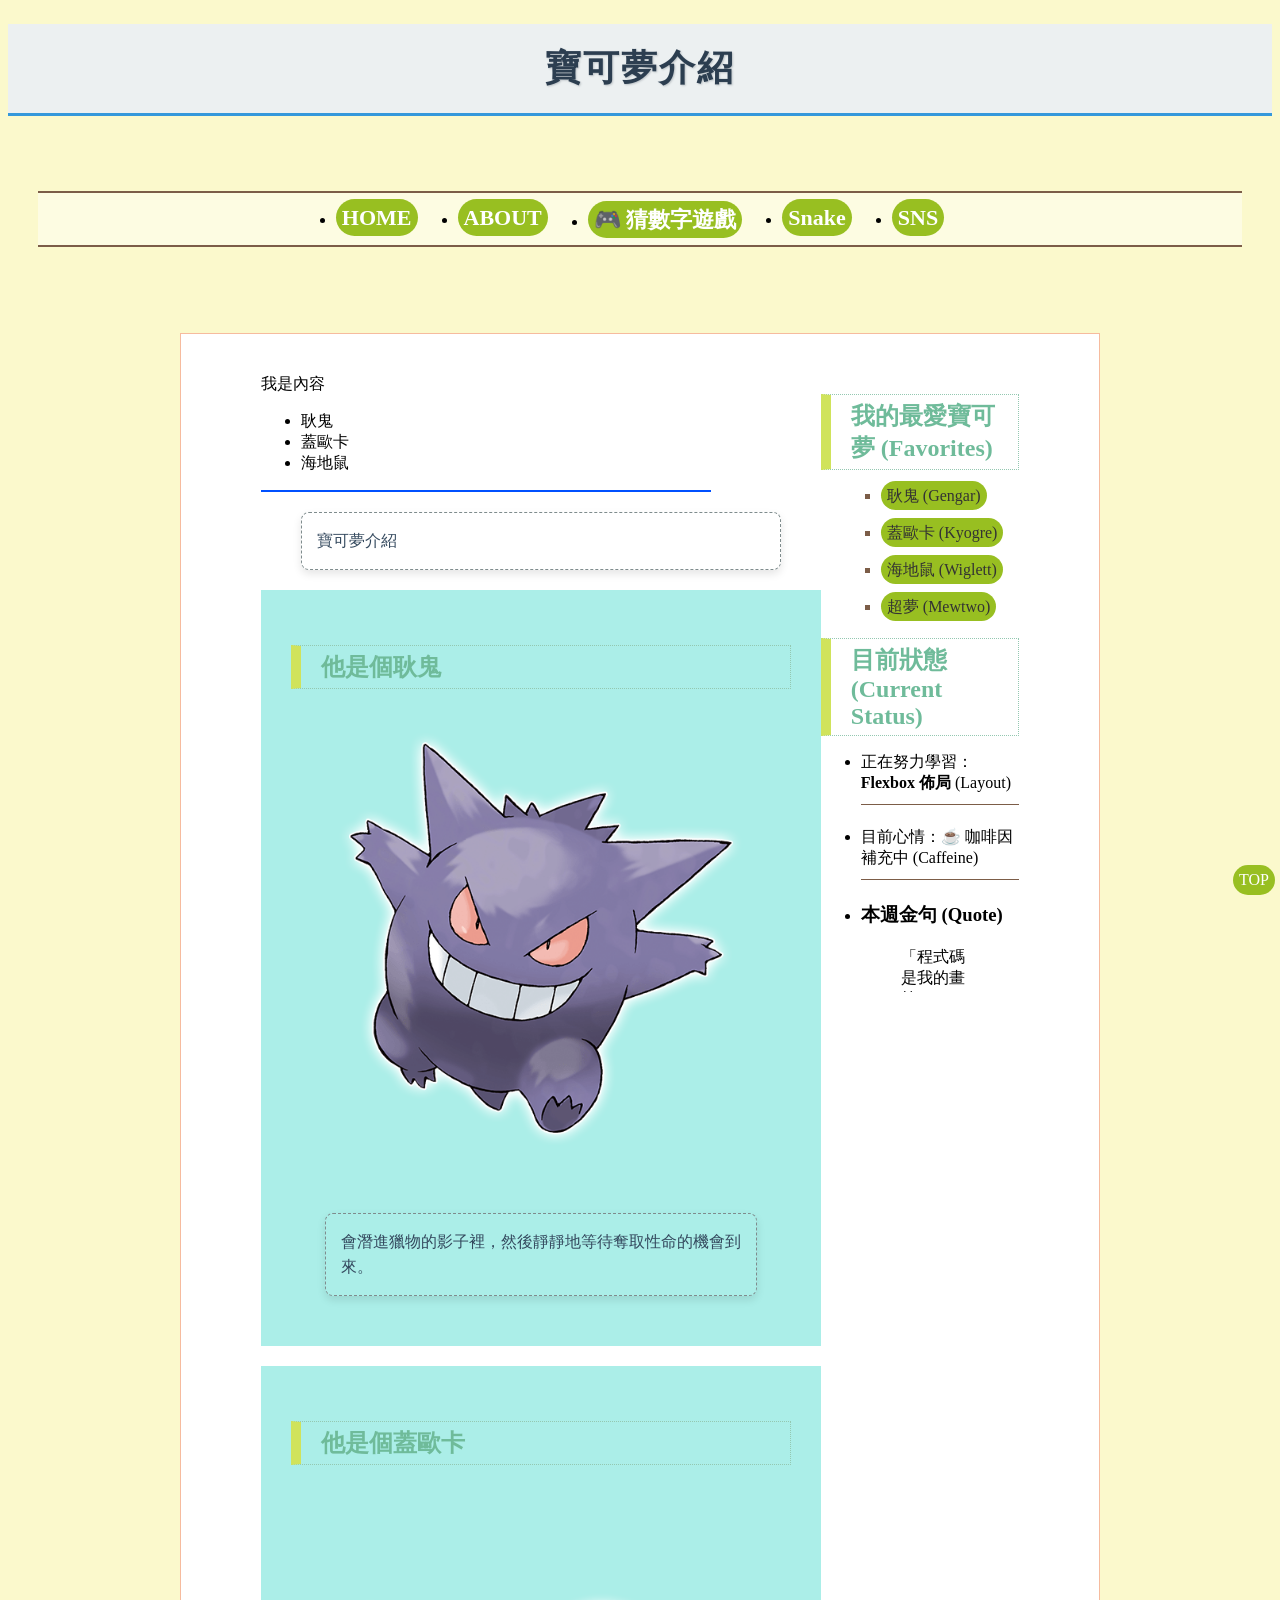
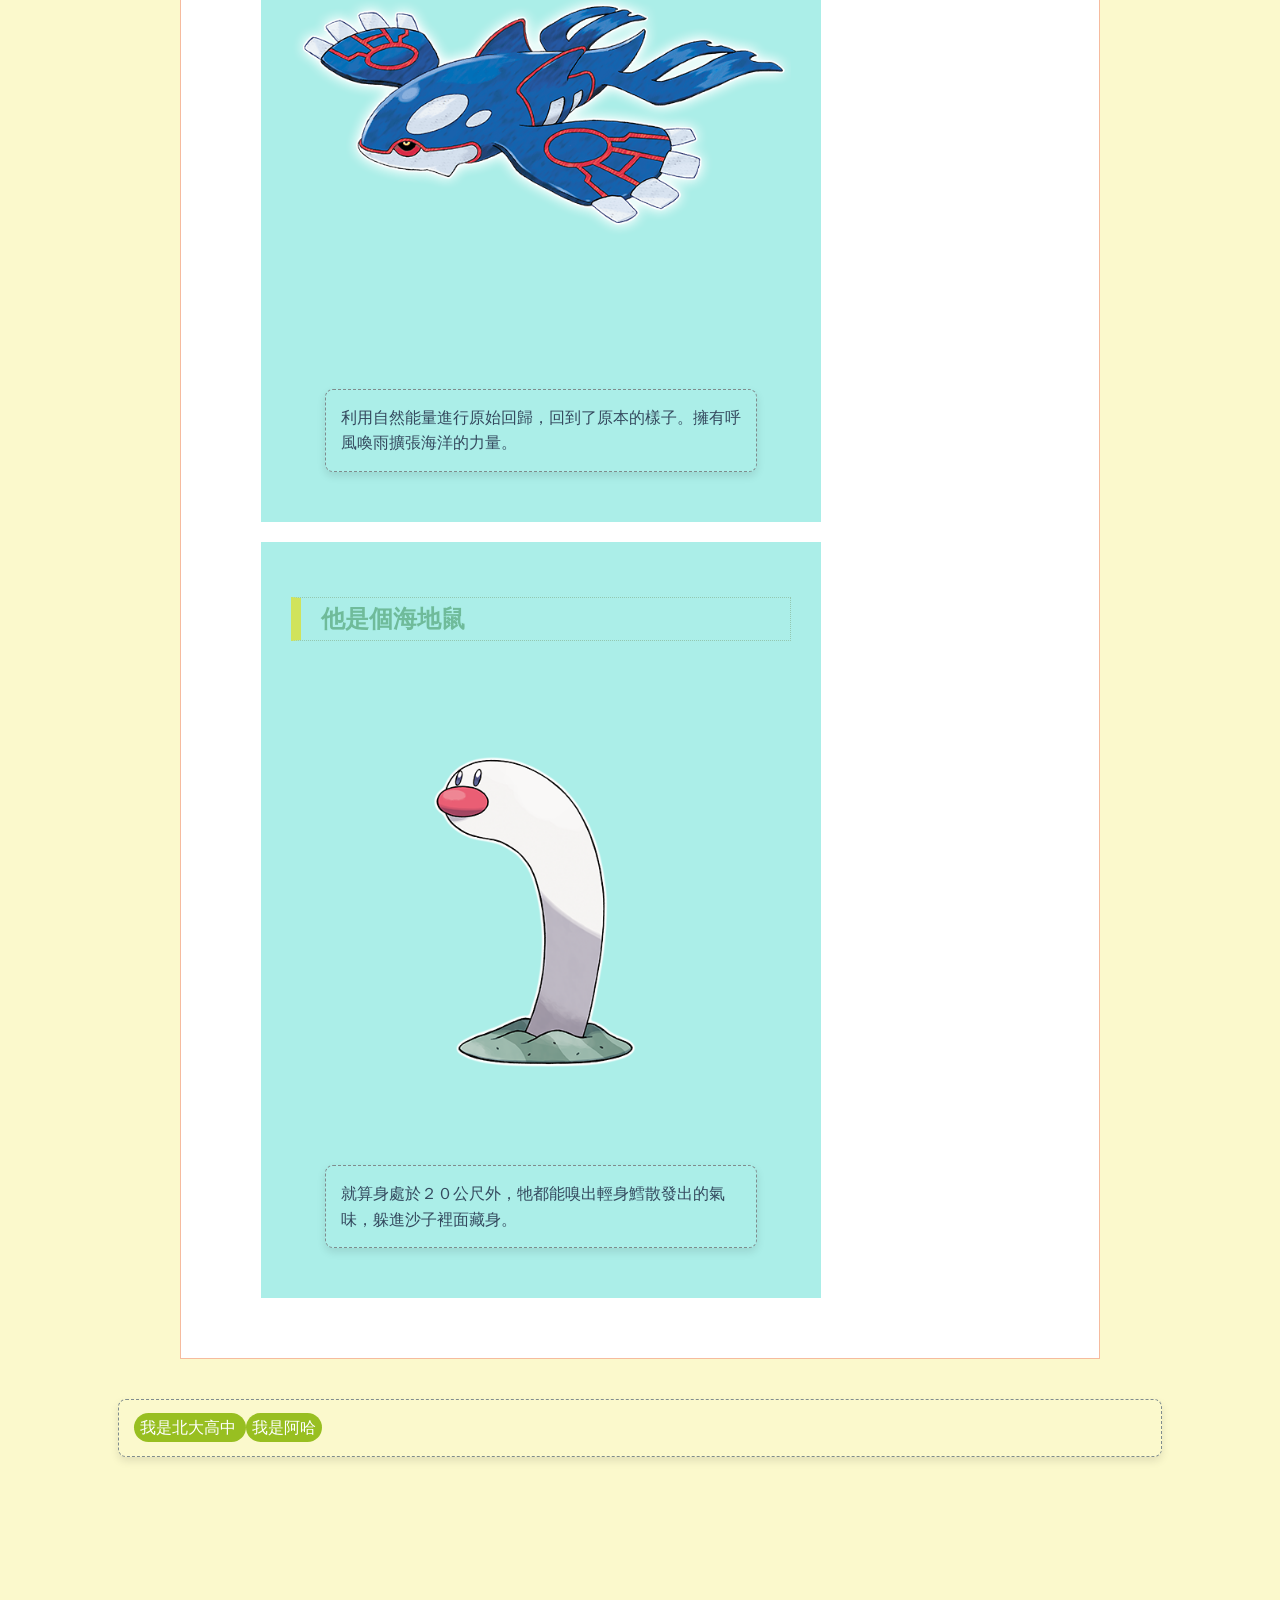
<file: index.html>
<!DOCTYPE html>
<html lang="zh-Hant">
<head>
    <meta charset="UTF-8">
    <meta name="viewport" content="width=device-width, initial-scale=1.0">
    <title>寶可夢介紹 - 個人主頁</title>
    <link rel="stylesheet" href="style.css">
</head>
<body>
  <body>
    <h1>寶可夢介紹</h1>
    <header>
        <nav class="top-nav">
            <div class="nav-container">
                <ul>
                    <li><a href="index.html">HOME</a></li>
                    <li><a href="#">ABOUT</a></li>
                    <li><a href="guess.html" class="highlight-link">🎮 猜數字遊戲</a></li>
                    <li><a href="#">Snake</a></li>
                    <li><a href="#">SNS</a></li>
                </ul>
            </div>
        </nav>
    </header>
    <div id="wrap">
    <main>
    我是內容
    <ul>
   <li>耿鬼</li>
   <li>蓋歐卡</li>
   <li>海地鼠</li>
</ul>
<hr width=80%  color=#0050ff  size=2  align=left>
        <p>寶可夢介紹</p>
    <div class="a">
        <h2>他是個耿鬼</h2>
        <img src="img/耿鬼.png" width="500">
        <p>會潛進獵物的影子裡，然後靜靜地等待奪取性命的機會到來。</p>
        </div>
    <div class="a">
        <h2>他是個蓋歐卡</h2>
        <img src="img/蓋歐卡.png" width="500">
        <p>利用自然能量進行原始回歸，回到了原本的樣子。擁有呼風喚雨擴張海洋的力量。</p>
        </div>
    <div class="a">
        <h2>他是個海地鼠</h2>
        <img src="img/海地鼠.png" width="500">
        <p>就算身處於２０公尺外，牠都能嗅出輕身鱈散發出的氣味，躲進沙子裡面藏身。</p>
        </div>
   </main>
   <aside>
     <nav class="my-favorites">
    <h2>我的最愛寶可夢 (Favorites)</h2>
<ul>
      <li><a href="#">耿鬼 (Gengar)</a></li>
      <li><a href="#">蓋歐卡 (Kyogre)</a></li>
      <li><a href="#">海地鼠 (Wiglett)</a></li>
      <li><a href="#">超夢 (Mewtwo)</a></li>
    </ul>
  </nav>
  <nav class="status-box">
    <h2>目前狀態 (Current Status)</h2>
    <ul>
      <li>正在努力學習：<strong>Flexbox 佈局</strong> (Layout)</li>
      <li>目前心情：☕ 咖啡因補充中 (Caffeine)</li>
      <li>
        <h3>本週金句 (Quote)</h3>
        <blockquote>「程式碼是我的畫筆。」</blockquote>
      </li>
    </ul>
  </nav>

   </aside>
   </div>
    <p><a href="http://www.bdsh.ntpc.edu.tw"> 我是北大高中 </a> <a href="haha.html"> 我是阿哈</a></p>
<iframe src="https://www.google.com/maps/embed?pb=!1m18!1m12!1m3!1d3614.93256036909!2d121.56471747595634!3d25.036362638195257!2m3!1f0!2f0!3f0!3m2!1i1024!2i768!4f13.1!3m3!1m2!1s0x3442ab005f0e4781%3A0x634d7d8073bc2fae!2z5a-25Y-v5aSi5Lit5b-D5Y-w5YyX!5e0!3m2!1szh-TW!2stw!4v1773365429829!5m2!1szh-TW!2stw" width="600" height="450" style="border:0;" allowfullscreen="" loading="lazy" referrerpolicy="no-referrer-when-downgrade"></iframe>
<iframe width="560" height="315" src="https://www.youtube.com/embed/o97U9hcQQnQ?si=jpBV7ukOMWt6cDJB" title="YouTube video player" frameborder="0" allow="accelerometer; autoplay; clipboard-write; encrypted-media; gyroscope; picture-in-picture; web-share" referrerpolicy="strict-origin-when-cross-origin" allowfullscreen></iframe>
 <link href="style.css" rel="stylesheet">
 <a href="#wrap" id="top">TOP</a>
</body>
</html>
</file>
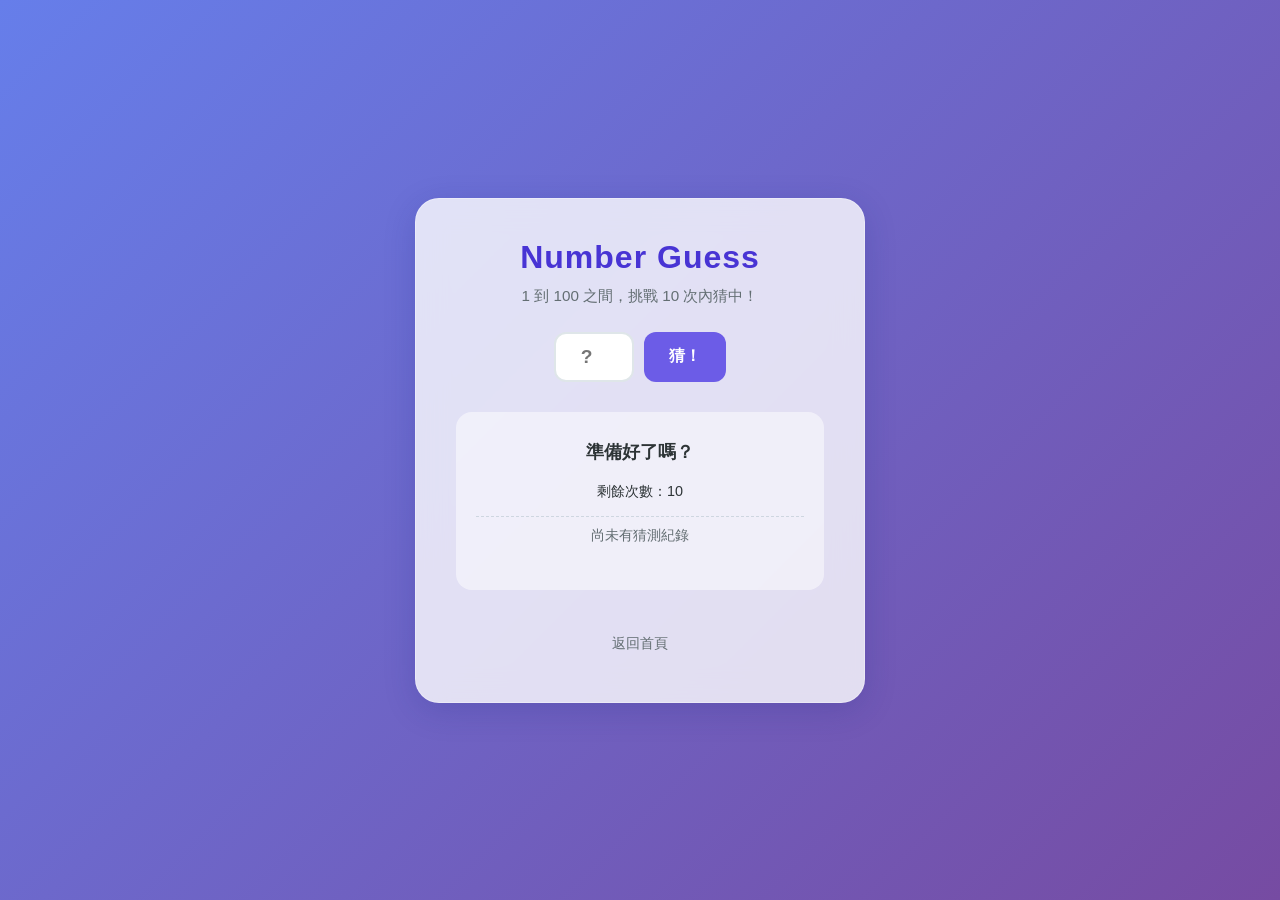
<file: guess.html>
<!DOCTYPE html>
<html lang="zh-Hant">
<head>
    <meta charset="UTF-8">
    <meta name="viewport" content="width=device-width, initial-scale=1.0">
    <title>猜數字遊戲 - 進階美化版</title>
    <link rel="stylesheet" href="styleguess.css">
    <script src="guess.js" defer></script>
</head>
<body>
    <div class="container">
        <h1>Number Guess</h1>
        <p>1 到 100 之間，挑戰 10 次內猜中！</p>
        
        <div class="input-group">
            <input type="number" class="guessField" id="guessField" min="1" max="100" placeholder="?">
            <button class="guessSubmit">猜！</button>
        </div>
        
        <div class="result-area">
            <div class="result">準備好了嗎？</div>
            <div class="count">剩餘次數：10</div>
            <p class="guesses">尚未有猜測紀錄</p>
        </div>
        
        <button class="restartBtn" style="display: none;">再玩一局</button>
        <a href="index.html" class="homeBtn">返回首頁</a>
    </div>

</body>
</html>
</file>
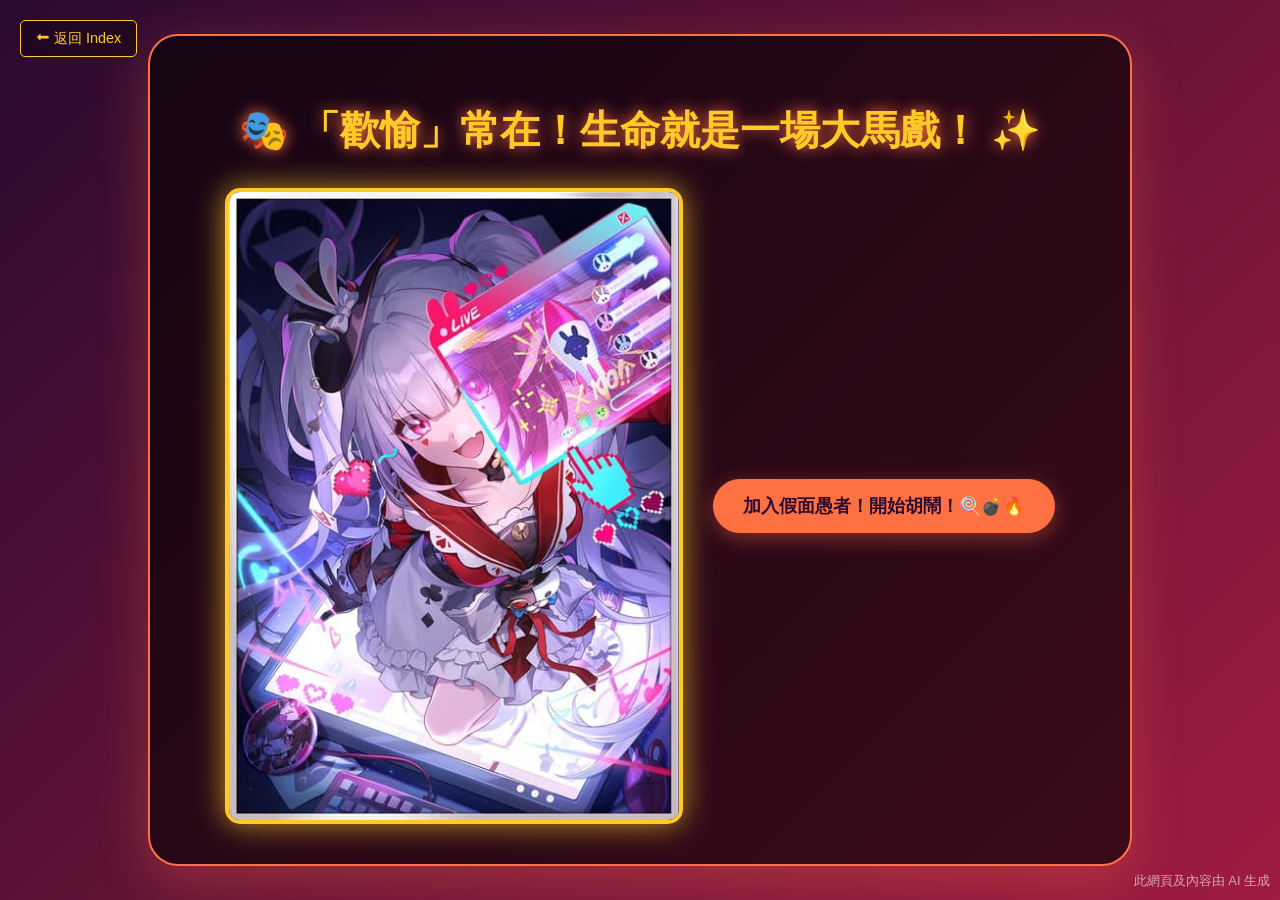
<file: haha.html>
<!DOCTYPE html>
<html lang="zh-TW">
<head>
    <meta charset="UTF-8">
    <meta name="viewport" content="width=device-width, initial-scale=1.0">
    <title>🎭 歡迎來到「歡愉」劇場！ ✨</title>
    <style>
        body {
            margin: 0;
            padding: 0;
            display: flex;
            justify-content: center;
            align-items: center;
            min-height: 100vh;
            background: linear-gradient(135deg, #2a0a2f 0%, #a01c40 100%);
            font-family: "Microsoft JhengHei", sans-serif;
            color: #fff;
            overflow: hidden;
            text-align: center;
        }

        /* 返回按鈕樣式 */
        .back-to-index {
            position: fixed;
            top: 20px;
            left: 20px;
            text-decoration: none;
            color: #ffca28;
            border: 1px solid #ffca28;
            padding: 8px 15px;
            border-radius: 5px;
            font-size: 0.9rem;
            transition: all 0.3s;
            background: rgba(0,0,0,0.3);
            z-index: 100;
        }

        .back-to-index:hover {
            background: #ffca28;
            color: #2a0a2f;
            box-shadow: 0 0 10px #ffca28;
        }

        .stage {
            background: rgba(0,0,0,0.6);
            padding: 40px;
            border-radius: 30px;
            box-shadow: 0 15px 50px rgba(255,112,67,0.3);
            border: 2px solid #ff7043;
            max-width: 900px;
            width: 90%;
        }

        h1 {
            font-size: 2.5rem;
            color: #ffca28;
            text-shadow: 0 0 15px #ff7043;
            margin-bottom: 30px;
        }

        /* 佈局容器：讓圖片和按鈕可以並排 */
        .content-layout {
            display: flex;
            align-items: center;
            justify-content: center;
            gap: 30px;
            flex-wrap: wrap; /* 手機版會自動換行 */
        }

        .image-container {
            border: 4px solid #ffca28;
            border-radius: 15px;
            box-shadow: 0 0 30px rgba(255, 202, 40, 0.7);
            animation: imagePulse 2s infinite alternate;
            max-width: 450px;
        }

        @keyframes imagePulse {
            from { box-shadow: 0 0 20px rgba(255, 202, 40, 0.5); border-color: #ffca28; }
            to { box-shadow: 0 0 40px rgba(255, 202, 40, 1); border-color: #ff7043; }
        }

        .theatre-pic {
            display: block;
            max-width: 100%;
            height: auto;
            border-radius: 11px;
        }

        .joy-btn {
            background-color: #ff7043;
            color: #2a0a2f;
            border: none;
            padding: 15px 30px;
            font-size: 1.1rem;
            border-radius: 50px;
            cursor: pointer;
            font-weight: bold;
            transition: all 0.3s;
            box-shadow: 0 5px 20px rgba(255,112,67,0.4);
            white-space: nowrap;
        }

        .joy-btn:hover {
            background-color: #ffca28;
            transform: scale(1.1) rotate(3deg);
        }

        .ai-note {
            position: fixed;
            bottom: 10px;
            right: 10px;
            font-size: 0.8rem;
            color: rgba(255, 255, 255, 0.6);
            pointer-events: none;
        }

        .joy-particle {
            position: absolute;
            font-size: 1.5rem;
            pointer-events: none;
            animation: floatParticle 4s linear infinite;
            opacity: 0;
        }

        @keyframes floatParticle {
            0% { transform: translateY(100vh) rotate(0deg); opacity: 1; }
            100% { transform: translateY(-10vh) rotate(360deg); opacity: 0; }
        }
    </style>
</head>
<body>

    <a href="index.html" class="back-to-index">⬅ 返回 Index</a>

    <div class="stage">
        <h1>🎭 「歡愉」常在！生命就是一場大馬戲！ ✨</h1>
        
        <div class="content-layout">
            <div class="image-container">
                <img src="img/火花.png" alt="Theatre Show" class="theatre-pic">
            </div>
            
            <button class="joy-btn" onclick="startTheShow()">加入假面愚者！開始胡鬧！🍭💣🔥</button>
        </div>
    </div>

    <div class="ai-note">此網頁及內容由 AI 生成</div>

    <script>
        function startTheShow() {
            const messages = [
                '「歡迎來到歡愉的現場！別忘了，要把笑聲帶給每一個人喔！」',
                '「這場馬戲，才剛剛開始！」',
                '「讓劇本變得更荒誕些吧！」'
            ];
            alert(messages[Math.floor(Math.random() * messages.length)]);

            for(let i = 0; i < 20; i++) {
                createParticle();
            }
        }

        function createParticle() {
            const symbols = ['🦊', '🎭', '🎊', '✨', '🍭', '💣', '🔥', '🃏'];
            const particle = document.createElement('div');
            particle.className = 'joy-particle';
            particle.innerText = symbols[Math.floor(Math.random() * symbols.length)];
            particle.style.left = Math.random() * 100 + 'vw';
            particle.style.animationDuration = (Math.random() * 2 + 3) + 's';
            document.body.appendChild(particle);
            setTimeout(() => { particle.remove(); }, 5000);
        }
    </script>
</body>
</html>
</file>
<file: style.css>
div{
margin:20px 0;
padding:35px 30px 30px 30px;
background-color:#fbf9cc;
}

h1 {
    color: #2c3e50; /* 深藍灰色文字 */
    font-family: "Microsoft JhengHei", sans-serif; /* 字體 */
    font-size: 36px; /* 字體大小 */
    text-align: center; /* 文字置中 */
    background-color: #ecf0f1; /* 淺灰色背景 */
    padding: 20px; /* 內邊距 20px */
    border-bottom: 3px solid #3498db; /* 底部加一條藍色實線 */
    letter-spacing: 2px; /* 字元間距 */
    text-shadow: 1px 1px 2px #bdc3c7; /* 加上淡淡的文字陰影 */
  }
  /* 對 p 段落的設定 */
  p {
    color: #34495e; /* 較深的灰色文字 */
    font-size: 16px; /* 字體大小 */
    line-height: 1.6; /* 1.6倍的行高，讓閱讀更舒適 */
    width: 80%; /* 寬度為外層容器的 80% */
    margin: 20px auto; /* 上下外邊距 20px，左右自動 (實現置中效果) */
    padding: 15px; /* 內邊距 15px */
    border: 1px dashed #7f8c8d; /* 1px 灰色虛線邊框 */
    border-radius: 8px; /* 8px 的圓角 */
    box-shadow: 0 4px 8px rgba(0,0,0,0.1); /* 加上淡淡的區塊陰影 */
  }

h2{
  color: #6fbb9a;
  border: #94c8b1 1px dotted;
  border-left: #d0e35b 10px solid;
  padding: 5px 20px;
  margin-bottom: 0;
}

body{
  background-color: #fbf9cc;
  background-image: url(https://i.imgur.com/0C1CQ84.png);
  background-repeat: repeat-x;
}

a:link,a:visited
{

  color:#FFFFFF;
  background-color:#98bf21;
  text-align:center;
  padding:6px;
  text-decoration:none;
  border-radius: 25px ;
}
a:hover,a:active
{
  background-color:#7A991A;
  border-radius: 25px ;
}


#wrap{
  width: 60%;
  margin: 40px auto;
  padding: 40px 80px;
  border: #f6bb9e 1px solid;
  background-color: #fff;
  display: flex;
  justify-content: space-between;
}


.a { background-color: #abeee8 }

#top
{
  position:fixed;
  bottom:5px;
  right:5px;
}

header nav ul {
  display: flex;
  justify-content: center;
  border-top: 2px solid #7c5d48;
  border-bottom: 2px solid #7c5d48;
  background-color: rgba(255,255,255,0.42);
  padding: 12px 0px 10px;
}
header nav ul li {
  margin: 0 20px;
}
header nav ul li a {
  font-size: 22px;
  font-weight: bold;
  color: #7c5d48;
}
header nav ul li a:hover {
  text-decoration: underline double;
}
.my-favorites ul li {
  list-style-type: square;
  color: #7c5d48;
  margin: 0 0 16px 20px;
}
.my-favorites ul li a {
  color: #333333;
}
.status-box ul li {
  border-bottom: 1px solid #7c5d48;
  padding-bottom: 10px;
  margin-bottom: 22px;
}
.status-box ul {
  height: 240px;
  overflow: hidden scroll;
}
</file>
<file: styleguess.css>
* {
    box-sizing: border-box;
    margin: 0;
    padding: 0;
}

body {
    font-family: 'Noto Sans TC', sans-serif;
    /* 現代感的紫色漸層背景 */
    background: linear-gradient(135deg, #667eea 0%, #764ba2 100%);
    height: 100vh;
    display: flex;
    justify-content: center;
    align-items: center;
    color: #2d3436;
}

/* 毛玻璃容器 */
.container {
    background: rgba(255, 255, 255, 0.8);
    backdrop-filter: blur(15px); /* 背景模糊關鍵 */
    -webkit-backdrop-filter: blur(15px);
    border: 1px solid rgba(255, 255, 255, 0.3);
    padding: 40px;
    border-radius: 24px;
    box-shadow: 0 8px 32px 0 rgba(31, 38, 135, 0.2);
    width: 100%;
    max-width: 450px;
    text-align: center;
}

h1 {
    font-size: 2rem;
    margin-bottom: 10px;
    color: #4834d4;
    letter-spacing: 1px;
}

p {
    font-size: 0.95rem;
    color: #636e72;
    margin-bottom: 25px;
}

/* 輸入區域設計 */
.input-group {
    display: flex;
    gap: 10px;
    justify-content: center;
    margin-bottom: 30px;
}

input[type="number"] {
    width: 80px;
    height: 50px;
    border-radius: 12px;
    border: 2px solid #dfe6e9;
    text-align: center;
    font-size: 1.2rem;
    font-weight: bold;
    outline: none;
    transition: all 0.3s ease;
}

input[type="number"]:focus {
    border-color: #6c5ce7;
    box-shadow: 0 0 10px rgba(108, 92, 231, 0.2);
}

button.guessSubmit {
    height: 50px;
    padding: 0 25px;
    background: #6c5ce7;
    color: white;
    border: none;
    border-radius: 12px;
    font-size: 1rem;
    font-weight: bold;
    cursor: pointer;
    transition: all 0.3s ease;
}

button.guessSubmit:hover {
    background: #a29bfe;
    transform: translateY(-2px);
    box-shadow: 0 5px 15px rgba(108, 92, 231, 0.3);
}

/* 結果與紀錄顯示區 */
.result-area {
    background: rgba(255, 255, 255, 0.5);
    padding: 20px;
    border-radius: 16px;
    margin-bottom: 20px;
}

.result {
    font-size: 1.1rem;
    font-weight: bold;
    margin-bottom: 10px;
    padding: 8px;
    border-radius: 8px;
    transition: all 0.3s;
}

.count {
    font-size: 0.9rem;
    color: #2d3436;
}

.guesses {
    margin-top: 15px;
    font-size: 0.85rem;
    color: #636e72;
    word-wrap: break-word;
    border-top: 1px dashed #ced6e0;
    padding-top: 10px;
}

/* 重新開始按鈕 */
.restartBtn {
    width: 100%;
    padding: 12px;
    background: #00b894;
    color: white;
    border: none;
    border-radius: 12px;
    font-size: 1rem;
    font-weight: bold;
    cursor: pointer;
    margin-top: 10px;
}

.restartBtn:hover {
    background: #55efc4;
}

.homeBtn {
    display: inline-block;
    margin-top: 20px;
    padding: 8px 16px;
    color: #636e72;
    text-decoration: none; /* 移除底線 */
    font-size: 0.9rem;
    border-radius: 8px;
    transition: all 0.3s ease;
    border: 1px solid transparent;
}

.homeBtn:hover {
    color: #4834d4;
    background: rgba(72, 52, 212, 0.1); /* 淡淡的紫色背景 */
    border: 1px solid rgba(72, 52, 212, 0.2);
}

/* 讓返回按鈕與上面的按鈕保持一點距離 */
.restartBtn + .homeBtn {
    margin-top: 15px;
}
</file>
